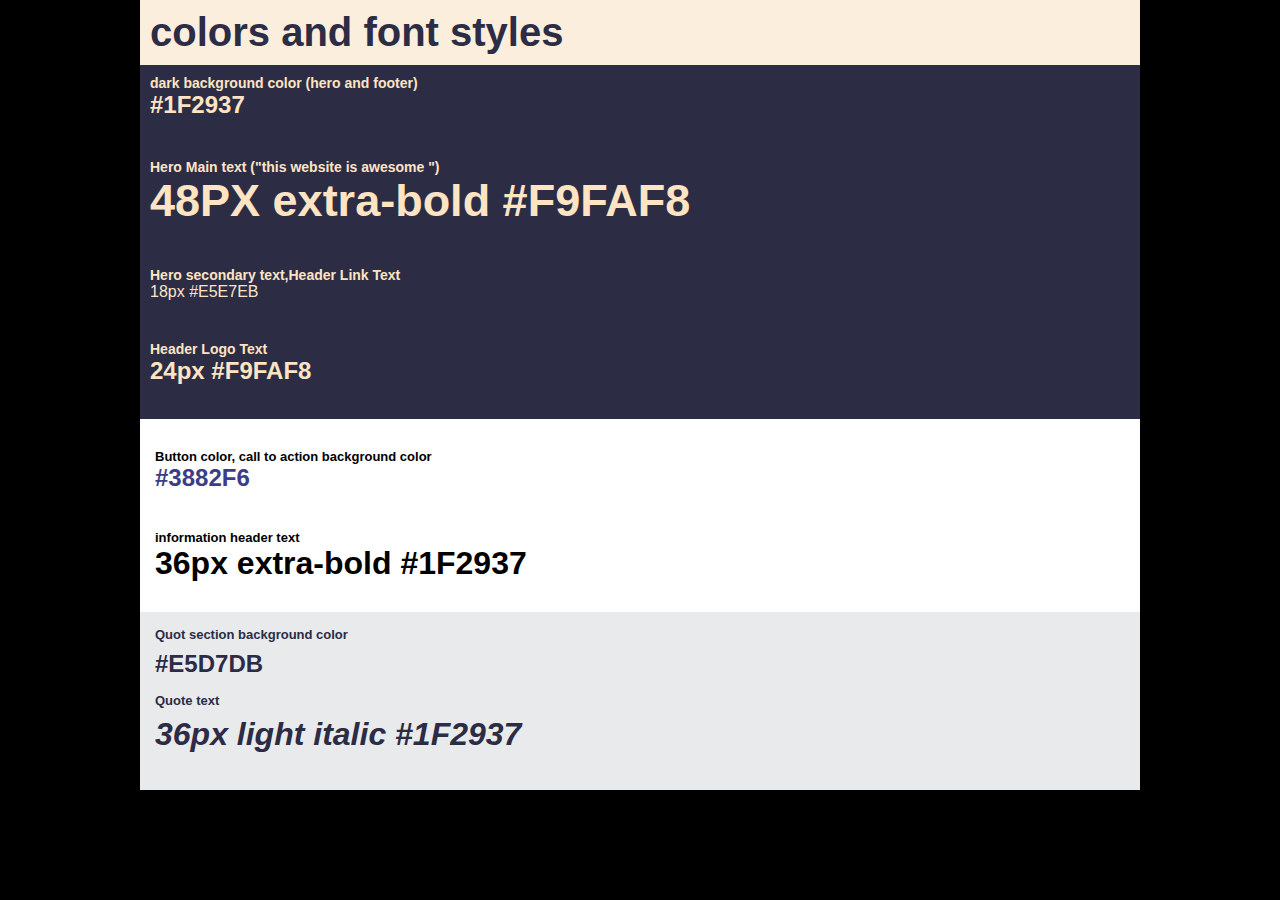
<file: index2.html>
<!DOCTYPE html>
<html lang="en">
  <head>
    <meta charset="UTF-8" />
    <meta name="viewport" content="width=device-width, initial-scale=1.0" />
    <title>simple colors andn fonts</title>
    <link rel="stylesheet" href="style2.css" />
  </head>
  <body>
    <div class="content">
      <!-- FIRST PART -->
      <h1 class="header">colors and font styles</h1>
      <div class="first">
        <p class="p1">dark background color (hero and footer)</p>
        <h2 class="color">#1F2937</h2>
        <p class="p1">Hero Main text ("this website is awesome ")</p>
        <h1 class="color main">48PX extra-bold #F9FAF8</h1>
        <p class="p1">Hero secondary text,Header Link Text</p>
        <p class="color">18px #E5E7EB</p>
        <p class="p1">Header Logo Text</p>
        <h2 class="h2-1">24px #F9FAF8</h2>
      </div>
      <!-- SECOND PART -->
      <div class="second">
        <p class="p2">Button color, call to action background color</p>
        <h2 class="h2-2">#3882F6</h2>
        <br />
        <p class="p2">information header text</p>
        <h1>36px extra-bold #1F2937</h1>
      </div>
      <!-- THIRD PART -->
      <div class="third">
        <p>Quot section background color</p>
        <h2>#E5D7DB</h2>
        <p>Quote text</p>
        <h1><em>36px light italic #1F2937</em></h1>
      </div>
    </div>
  </body>
</html>
</file>
<file: style2.css>
* {
  margin: 0;
  padding: 0;
  box-sizing: 0;
  font-family: "Segoe UI", Tahoma, Geneva, Verdana, sans-serif;
}
body {
  background-color: black;
}
.content {
  margin: 0 auto;
  width: 1000px;
  background-color: pink;
}
.header {
  padding: 10px;
  font-size: 40px;
  font-weight: bold;
  background-color: rgb(252, 238, 221);
  color: rgb(44, 44, 69);
}
.first {
  padding: 10px;
  background-color: rgb(44, 44, 69);
  color: bisque;
}

.h2-1 {
  margin-bottom: 24px;
}

.p1 {
  font-size: 14px;
  font-weight: 600;
}

.color.main {
  font-size: 45px;
}
.color {
  margin-bottom: 40px;
}

/* seconf part */
.second {
  background-color: white;
  padding: 30px 15px;
}

.p2 {
  font-size: 13px;
  font-weight: 570;
}

.h2-2 {
  margin-bottom: 20px;
  color: rgb(61, 61, 135);
}

/* third part */
.third {
  padding: 15px;
  margin-bottom: 40px;
  background-color: rgb(233, 234, 236);
  color: rgb(44, 44, 69);
}

.third p {
  padding-bottom: 8px;
  font-weight: 570;
  font-size: 13px;
}

.third h2 {
  padding-bottom: 15px;
}
.third h1 {
  padding-bottom: 22px;
}
</file>
